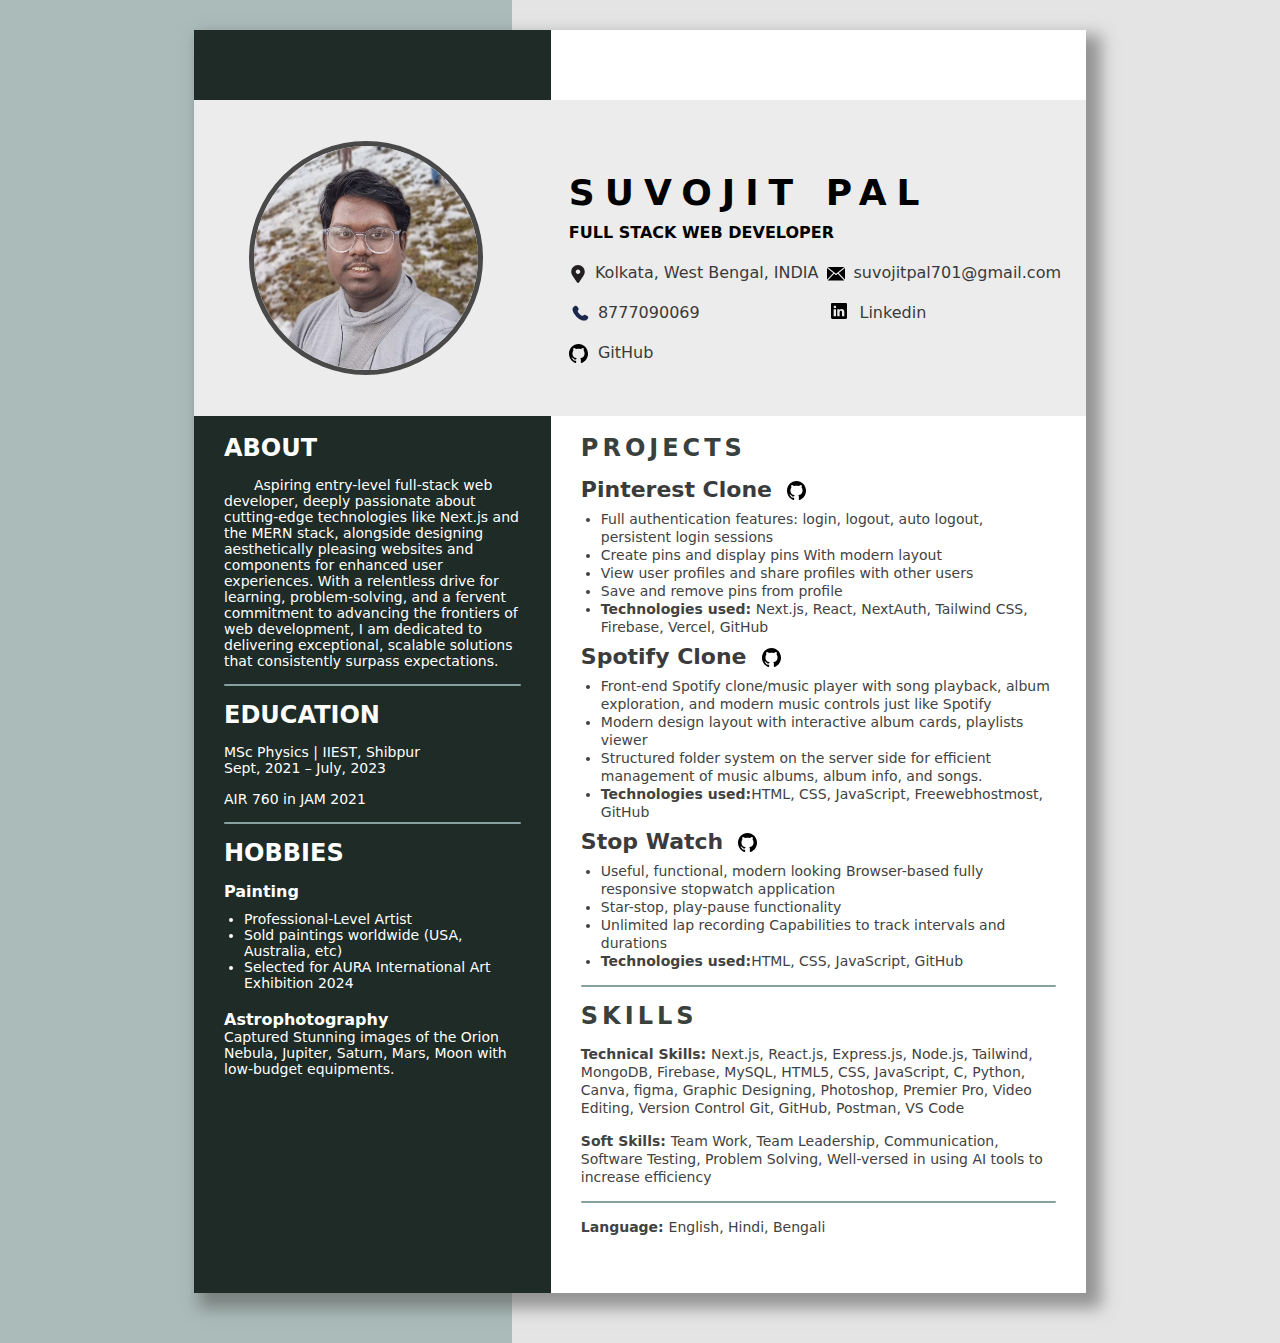
<file: index.html>
<!DOCTYPE html>
<html lang="en">
<head>
    <meta charset="UTF-8">
    <!-- <meta name="viewport" content="width=device-width, initial-scale=1.0"> -->
    <meta name="viewport" content="width=800, initial-scale=1">

    <title>My CV - Suvojit Pal</title>
    <link rel="stylesheet" href="index.css">
    <!-- <link rel="stylesheet" href="print.css" media="print"> -->
</head>
<body>
    <div class="bg">
        <div class="bg-col-1"></div>
        <div class="main">
            <div class="left">
                <div class="left_under">
                    <h3>ABOUT</h3>
                    <p>Aspiring entry-level full-stack web developer, deeply passionate about cutting-edge technologies like Next.js and the MERN stack, alongside designing aesthetically pleasing websites and components for enhanced user experiences. With a relentless drive for learning, problem-solving, and a fervent commitment to advancing the frontiers of web development, I am dedicated to delivering exceptional, scalable solutions that consistently surpass expectations.</p>

                    <div class="line"></div>

                    <h3>EDUCATION</h3>
                    <p style="text-indent: 0px;">
                        <span style="display: block;">MSc Physics | IIEST, Shibpur </span>
                        <span style="display: block;">Sept, 2021 – July, 2023</span>
                    </p>
                    <p style="text-indent: 0px;">AIR 760 in JAM 2021</p>

                    <div class="line"></div>

                    <h3>HOBBIES</h3>
                    <div class="hobbie_section">
                        <div><b>Painting</b></div>
                        <div>
                            <ul>
                                <li>Professional-Level Artist</li>
                                <li>Sold paintings worldwide (USA, Australia, etc)</li>
                                <li>Selected for AURA International Art Exhibition 2024</li>
                            </ul>
                            <br>
                            <div><b>Astrophotography</b></div>
                            <div class="hobbie_desc">
                                Captured Stunning images of the Orion Nebula, Jupiter, Saturn,  Mars,  Moon with low-budget equipments.
                            </div>
                        </div>
                    </div>

                </div>
                
            </div>
            <div class="right">
                <div class="left_under right-col">
                    <h3>PROJECTS</h3>
                    <dl>

                        <dt><a href="https://nextjs-pinterest-clone.vercel.app/" target="_blank">Pinterest Clone</a> <a href="https://github.com/suvojit1999/Nextjs-Pinterest-Clone" target="_blank"><img src="assets/github logo.svg" alt="" class="icons"></a></dt>
                        <dd>
                            <ul>
                                <li>Full authentication features: login, logout, auto logout, persistent login sessions </li>
                                <li>Create pins and display pins With modern layout</li>
                                <li>View user profiles and share profiles with other users</li>
                                <li>Save  and remove pins from profile</li>
                                <li><b>Technologies used:</b> Next.js, React, NextAuth, Tailwind CSS, Firebase, Vercel, GitHub</li>
                            </ul>
                        </dd>

                        

                        <dt><a href="https://myspotifymusicplayerclone.freewebhostmost.com/" target="_blank">Spotify Clone</a> <a href="https://github.com/suvojit1999/spotify-clone" target="_blank"><img src="assets/github logo.svg" alt="" class="icons"></a></dt>
                        <dd>
                            <ul>
                                <li>Front-end Spotify clone/music player with song playback, album exploration, and modern music controls just like Spotify</li>
                                <li>Modern design layout with interactive album cards, playlists viewer</li>
                                <li>Structured folder system on the server side for efficient management of music albums, album info, and songs. </li>
                                <li><b>Technologies used:</b>HTML, CSS, JavaScript, Freewebhostmost, GitHub</li>
                            </ul>
                        </dd>

                        <dt><a href="https://suvojit1999.github.io/Stop-Watch-Web-App/" target="_blank">Stop Watch</a> <a href="https://github.com/suvojit1999/Stop-Watch-Web-App" target="_blank"><img src="assets/github logo.svg" alt="" class="icons"></a></dt>
                        <dd>
                            <ul>
                                <li>Useful, functional, modern looking Browser-based fully responsive stopwatch application</li>
                                <li>Star-stop, play-pause functionality</li>
                                <li>Unlimited lap recording Capabilities to track intervals and durations</li>
                                <li><b>Technologies used:</b>HTML, CSS, JavaScript, GitHub</li>
                            </ul>
                        </dd>

                    </dl>

                    <div class="line"></div>

                    <h3>SKILLS</h3>
                    <p style="text-indent: 0px;"><b>Technical Skills: </b> Next.js, React.js, Express.js, Node.js, Tailwind, MongoDB, Firebase, MySQL, HTML5, CSS, JavaScript, C, Python, Canva, figma, Graphic Designing, Photoshop, Premier Pro, Video Editing, Version Control Git, GitHub, Postman, VS Code</p>
                    <p style="text-indent: 0px;"><b>Soft Skills: </b> Team Work, Team Leadership, Communication, Software Testing, Problem Solving, Well-versed in using AI tools to increase efficiency</p>

                    <div class="line"></div>

                    <p style="text-indent: 0px;"> <b>Language: </b> English, Hindi, Bengali</p>



                </div>
            </div>
            <div class="upper">
                <div class="ppf">
                    <img src="assets/ppf.jpg" alt="profile picture">
                </div>
                <div class="profileInfo">
                    <h2>SUVOJIT PAL</h2>
                    <h3>FULL STACK WEB DEVELOPER</h3>
                    <div class="links">
                        <div class="links_col">
                            <div class="location size">
                                <img src="assets/location logo.svg" alt="">
                                <a href="#" >Kolkata, West Bengal, INDIA</a>
                            </div>
                            <div class="phone size">
                                <img src="assets/phone logo.svg" alt="">
                                <a href="">8777090069</a>
                            </div>
                            <div class="github size">
                                <img src="assets/github logo.svg" alt="">
                                <a href="https://github.com/suvojit1999" target="_blank">GitHub</a>
                            </div>
                        </div>
                        <div class="links_col">
                            <div class="email size">
                                <img src="assets/email logo.svg" alt="">
                                <a href="">suvojitpal701@gmail.com</a>
                            </div>
                            <div class="linkedin size">
                                <img src="assets/linkedin logo.svg" alt="">
                                <a href="https://www.linkedin.com/in/suvojit-pal-79a86a2b7/" target="_blank">Linkedin</a>
                            </div>
                        </div>
                    </div>
                </div>
            </div>
        </div>
    </div>
</body>
</html>
</file>
<file: index.css>
*{
    margin: 0;
    padding: 0;
    font-family: system-ui, -apple-system, BlinkMacSystemFont, 'Segoe UI', Roboto, Oxygen, Ubuntu, Cantarell, 'Open Sans', 'Helvetica Neue', sans-serif;
}
body{
    overflow-x: hidden;
}
.bg {
    width: 100vw;
    height: 1343px;
    display: flex;
    justify-content: center;
    align-items: center;
    background-color:  rgb(228, 228, 228);
    position: relative;

}
.bg-col-1{
    background-color:  rgb(170, 187, 185);
    width: 40%;
    height: 100%;
    position: absolute;
    left: 0;
}

.main{
    width: 892px;
    /* border: 2px solid red; */
    height: 1263px;
    margin: auto;
    margin-top: 30px;
    z-index: 1;
    background-color: white;
    display: flex;
    justify-content: center;
    align-items: center;
    position: relative;
    box-shadow: 10px 10px 15px 5px rgba(85, 85, 85, 0.555);
}
.left{
    width: 40%;
    height: 100%;
    background-color: rgb(30, 43, 38);
    position: absolute;
    left: 0px;
}
.right{
    width: 60%;
    height: 100%;
    background-color: rgb(255, 255, 255);
    position: absolute;
    right: 0px;
}
.upper{
    width: 100%;
    height: 25%;
    background-color: rgb(236, 236, 236);
    position: absolute;
    top: 70px;
    display: flex;
    justify-content: center;
    align-items: center;
}
.ppf{
    width: 40%;
    height: 100%;
    display: flex;
    justify-content: center;
    align-items: center;
}
.ppf img{
    width: 65%;
    border-radius: 500px;
    border: 5px solid rgb(73, 73, 73);
}
.profileInfo{
    width: 60%;
    height: 100%;
    display: flex;
    flex-direction: column;
    justify-content: center;
    align-items: start;
    padding-left: 30px;
    padding-top: 30px;
    line-height: 40px; 
}
.profileInfo h2{
    letter-spacing: 10px;
    font-weight: 700;
    font-size: 36px;
}
.profileInfo h3{
    font-size: 16px;
}
.links{
    width: 100%;
    display: flex;
    justify-content: center;
    align-items: center;
    /* border: 2px solid red; */
}
.links_col{
    width: 50%;
    height: 100%;
    display: flex;
    flex-direction: column;
    justify-content: start;
    align-items: start;
    /* border: 2px solid blue; */
}
.links_col a{
    text-decoration: none;
    color: rgb(58, 58, 58);
}


.size img{
    width: 18px;
    position: relative;
    top: 5px;
    margin-right: 3px;
}
.phone img{
    width: 21px;
    position: relative;
    top: 7px;
    margin-right: 3px;
}
.linkedin img{
    width: 24px;
    position: relative;
    top: 5px;
    margin-right: 3px;
}
.github img{
    width: 19px;
    position: relative;
    top: 5px;
    margin-right: 5px;
}


.left{
    display: flex;
    justify-content: center;
    align-items: end;
}
.left_under{
    width: 100%;
    height: 68%;
    /* border: 2px solid red; */
    display: flex;
    flex-direction: column;
    justify-content: start;
    align-items: start;
    gap: 15px;
    padding: 0px 30px;
    color: white;
}
.left_under h3{
    font-size: 24px;
}
.left_under p{
    text-indent: 30px;
    text-align:start;
    /* text-align: justify; */
    font-size: 14px;
}


.left_under p span{
    font-size: 14px;
}

.left_under p{
    font-size: 14px;
}
.hobbie_section ul li{
    font-size: 14px;
}
.hobbie_desc{
    font-size: 14px;
}



.line{
    width: 100%;
    height: 2px;
    background-color: rgb(134, 161, 158);
    border-radius: 10px;
}
.right{
    display: flex;
    justify-content: center;
    align-items: end;
}
.right-col{
    color: rgb(57, 65, 61);
}
.right-col h3{
    letter-spacing: 4px;
    font-weight: 800;
}
.icons{
    width: 19px;
    position: relative;
    top: 3px;
    margin-right: 5px;
}
dl{
    display: flex;
    flex-direction: column;
    justify-content: start;
    align-items: start;
    gap: 8px;
}
dt{
    display: flex;
    justify-content: center;
    align-items: center;
    gap: 15px;
}
dt a{
    text-decoration: none;
    color: rgb(59, 59, 59);
    font-size: 22px;
    font-weight: 700;
}
dd ul{
    /* list-style-position: inside; */
    margin-left: 20px;
    color: rgb(66, 66, 66);
    font-size: 14px;
    line-height: 18px;
}

.right p{
    color: rgb(66, 66, 66);
    font-size: 14px;
    line-height: 18px;
}
.hobbie_section{
    display: flex;
    flex-direction: column;
    gap: 10px;
}
.hobbie_section ul{
    margin-left: 20px;
}
</file>
<file: print.css>
@media print {
   .main{
    margin: 0px;
    margin-top: 0px;
   }
   
}
</file>
